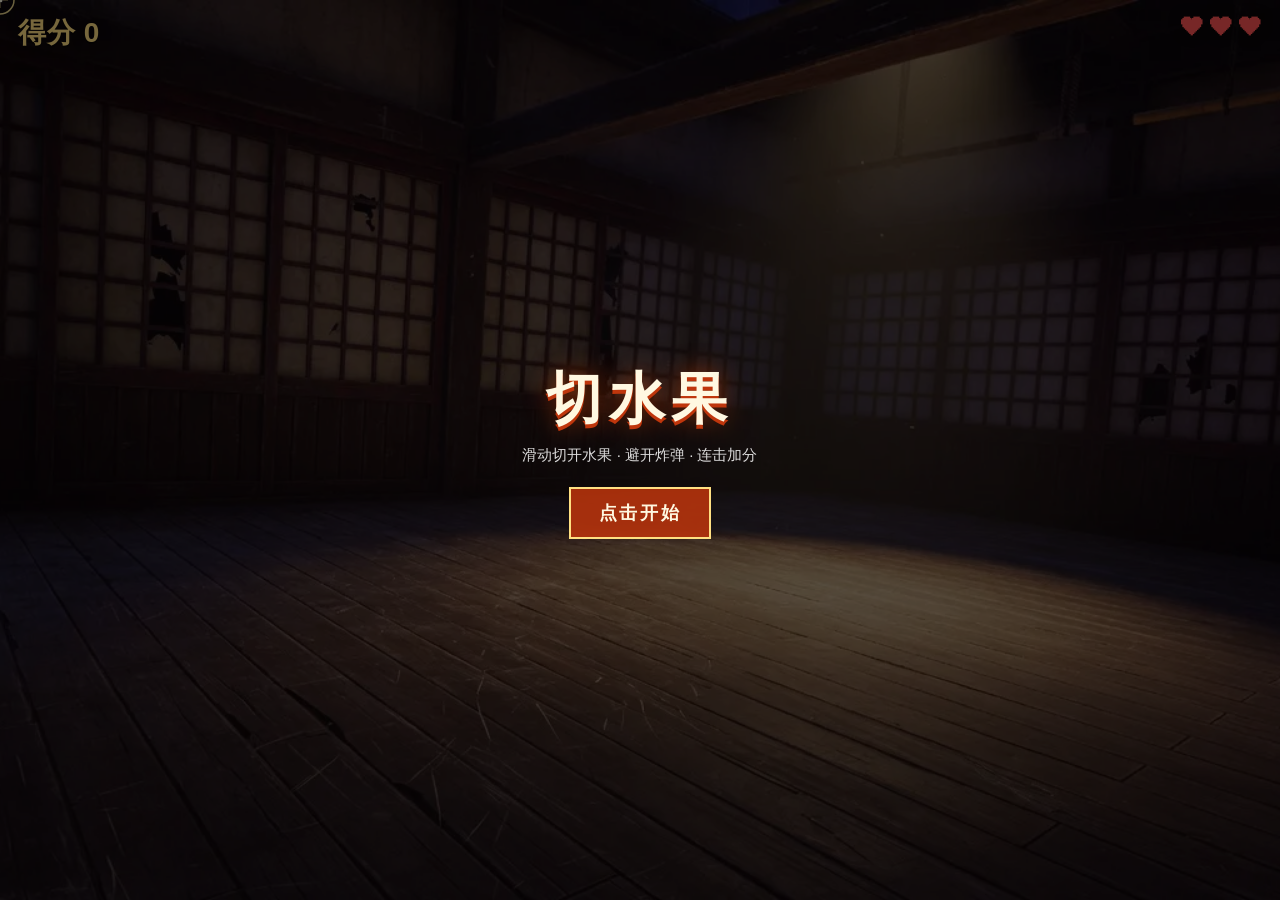
<file: plugins/saki-game-fruit-slice/index.html>
<!DOCTYPE html>
<html lang="zh-CN">
<head>
  <meta charset="UTF-8" />
  <meta name="viewport" content="width=device-width, initial-scale=1.0, maximum-scale=1.0, user-scalable=no" />
  <title>切水果</title>
  <style>
    * { box-sizing: border-box; margin: 0; padding: 0; user-select: none; -webkit-user-select: none; }
    html, body {
      width: 100%;
      height: 100%;
      overflow: hidden;
      background: #0b0705;
      font-family: "Trebuchet MS", "Segoe UI", sans-serif;
      color: #fff;
      cursor: none;
    }
    #game {
      display: block;
      width: 100%;
      height: 100%;
      touch-action: none;
    }
    .hud {
      position: absolute;
      inset: 0;
      pointer-events: none;
      padding: 14px 18px;
      display: flex;
      justify-content: space-between;
      align-items: flex-start;
      font-weight: 800;
      letter-spacing: 0.04em;
      text-shadow: 0 2px 0 #000, 0 0 12px rgba(0,0,0,0.6);
    }
    .score { font-size: 28px; color: #ffe082; }
    .lives { font-size: 22px; color: #ff5252; }
    .combo {
      position: absolute;
      left: 50%;
      top: 18%;
      transform: translateX(-50%);
      font-size: 42px;
      color: #ffeb3b;
      opacity: 0;
      pointer-events: none;
      text-shadow: 0 3px 0 #c62828;
      font-weight: 900;
    }
    .overlay {
      position: absolute;
      inset: 0;
      display: flex;
      flex-direction: column;
      align-items: center;
      justify-content: center;
      background: rgba(8, 5, 4, 0.55);
      pointer-events: auto;
      cursor: pointer;
    }
    .overlay h1 {
      font-size: 56px;
      letter-spacing: 0.12em;
      margin-bottom: 8px;
      color: #fff8e1;
      text-shadow: 0 4px 0 #bf360c, 0 0 24px rgba(255, 80, 0, 0.5);
    }
    .overlay p { opacity: 0.85; margin-bottom: 22px; font-size: 15px; }
    .overlay .start {
      padding: 12px 28px;
      border: 2px solid #ffe082;
      background: rgba(191, 54, 12, 0.85);
      color: #fff8e1;
      font-size: 18px;
      font-weight: 800;
      letter-spacing: 0.14em;
    }
    .hidden { display: none !important; }
  </style>
</head>
<body>
  <canvas id="game"></canvas>
  <div class="hud">
    <div class="score">得分 <span id="score">0</span></div>
    <div class="lives" id="lives">❤ ❤ ❤</div>
  </div>
  <div class="combo" id="combo"></div>
  <div class="overlay" id="startOverlay">
    <h1>切水果</h1>
    <p>滑动切开水果 · 避开炸弹 · 连击加分</p>
    <div class="start">点击开始</div>
  </div>
  <div class="overlay hidden" id="overOverlay">
    <h1>结束</h1>
    <p>得分 <span id="finalScore">0</span> · 最高 <span id="bestScore">0</span></p>
    <div class="start">再来一局</div>
  </div>
  <script>
    // Safe storage fallback — iframe sandbox without allow-same-origin
    // throws SecurityError on localStorage access. Use an in-memory map.
    const _memStore = {};
    const safeStorage = {
      get(key) {
        try { return localStorage.getItem(key); } catch { return _memStore[key] ?? null; }
      },
      set(key, val) {
        try { localStorage.setItem(key, val); } catch { _memStore[key] = String(val); }
      }
    };

    const canvas = document.getElementById("game");
    const ctx = canvas.getContext("2d");
    const scoreEl = document.getElementById("score");
    const livesEl = document.getElementById("lives");
    const comboEl = document.getElementById("combo");
    const startOverlay = document.getElementById("startOverlay");
    const overOverlay = document.getElementById("overOverlay");
    const finalScoreEl = document.getElementById("finalScore");
    const bestScoreEl = document.getElementById("bestScore");

    const BEST_KEY = "saki-fruit-slice-best";
    const FRUITS = [
      { id: "watermelon", score: 12, juice: "#ff3d57", r: 54 },
      { id: "apple", score: 8, juice: "#ff2d2d", r: 38 },
      { id: "orange", score: 8, juice: "#ff9100", r: 36 },
      { id: "banana", score: 10, juice: "#ffd54f", r: 44 },
      { id: "pineapple", score: 14, juice: "#ffca28", r: 50 },
      { id: "kiwi", score: 9, juice: "#7cb342", r: 34 }
    ];

    const images = {};
    const loadImage = (src) => new Promise((resolve) => {
      const img = new Image();
      img.onload = () => resolve(img);
      img.onerror = () => resolve(null);
      img.src = src;
    });

    let W = 0, H = 0, dpr = 1;
    let running = false;
    let score = 0;
    let lives = 3;
    let combo = 0;
    let comboUntil = 0;
    let waveTimer = 0;
    let difficulty = 1;
    let pointerX = 0, pointerY = 0;
    const entities = [];
    const particles = [];
    const popups = [];      // combo 飘字
    const shockwaves = [];  // 炸弹冲击波
    const trail = [];
    let pointerDown = false;
    let audioCtx = null;
    let shakeTime = 0;      // 剩余震动时间（秒）
    let shakeMag = 0;       // 当前震动幅度

    function resize() {
      dpr = Math.min(window.devicePixelRatio || 1, 2);
      W = canvas.clientWidth || 0;
      H = canvas.clientHeight || 0;
      canvas.width = Math.floor(W * dpr);
      canvas.height = Math.floor(H * dpr);
      ctx.setTransform(dpr, 0, 0, dpr, 0, 0);
    }
    window.addEventListener("resize", resize);

    function beep(freq, dur, type, vol) {
      try {
        if (!audioCtx) audioCtx = new (window.AudioContext || window.webkitAudioContext)();
        if (audioCtx.state === "suspended") audioCtx.resume();
        const t = audioCtx.currentTime;
        const osc = audioCtx.createOscillator();
        const g = audioCtx.createGain();
        osc.type = type || "square";
        osc.frequency.setValueAtTime(freq, t);
        g.gain.setValueAtTime(vol || 0.08, t);
        g.gain.exponentialRampToValueAtTime(0.001, t + dur);
        osc.connect(g);
        g.connect(audioCtx.destination);
        osc.start(t);
        osc.stop(t + dur);
      } catch {}
    }

    function spawnWave() {
      const n = Math.min(1 + Math.floor(Math.random() * (1 + Math.floor(difficulty))), 5);
      const bombChance = Math.min(0.06 + difficulty * 0.025, 0.22);
      for (let i = 0; i < n; i++) {
        const isBomb = Math.random() < bombChance && n > 1;
        const spec = FRUITS[Math.floor(Math.random() * FRUITS.length)];
        const fromLeft = Math.random() < 0.5;
        const x = fromLeft ? W * (0.08 + Math.random() * 0.30) : W * (0.62 + Math.random() * 0.30);
        // 加大初速度：让水果抛得更高（vy -680 .. -980），水平速度也加一点
        entities.push({
          kind: isBomb ? "bomb" : "fruit",
          spec,
          x,
          y: H + 40,
          vx: (fromLeft ? 1 : -1) * (120 + Math.random() * 200),
          vy: -(680 + Math.random() * 300 + difficulty * 15),
          rot: Math.random() * Math.PI * 2,
          vr: (Math.random() - 0.5) * 6,
          r: isBomb ? 36 : spec.r,
          sliced: false,
          missed: false
        });
      }
    }

    function splat(x, y, color, amount) {
      const n = amount || 24;
      for (let i = 0; i < n; i++) {
        const a = Math.random() * Math.PI * 2;
        const s = 120 + Math.random() * 340;
        particles.push({
          x, y,
          vx: Math.cos(a) * s,
          vy: Math.sin(a) * s - 60,
          life: 0.55 + Math.random() * 0.45,
          max: 1.0,
          color,
          size: 2 + Math.random() * 7
        });
      }
    }

    function sliceEntity(e) {
      if (e.sliced) return;
      e.sliced = true;   // 标记后 tick 渲染循环会跳过它（避免完整水果残留）
      if (e.kind === "bomb") {
        // 深爆 + 上升烟雾 + 橘红火花 + 金属碎片
        beep(70, 0.18, "sawtooth", 0.22);
        setTimeout(() => beep(50, 0.4, "sawtooth", 0.18), 80);

        // 冲击波（双层：亮白内圈 + 暗红外圈）
        shockwaves.push({ x: e.x, y: e.y, r: 10, max: 260, life: 0, maxLife: 0.55 });
        shockwaves.push({ x: e.x, y: e.y, r: 8, max: 180, life: 0, maxLife: 0.35, inner: true });

        // 屏幕震动
        shakeTime = 0.55;
        shakeMag = 14;

        // 中心火球（金红色大粒子）
        for (let i = 0; i < 18; i++) {
          const a = Math.random() * Math.PI * 2;
          const s = 260 + Math.random() * 340;
          particles.push({
            x: e.x, y: e.y,
            vx: Math.cos(a) * s, vy: Math.sin(a) * s,
            life: 0, max: 0.35 + Math.random() * 0.25,
            color: Math.random() < 0.5 ? "#ffeb3b" : "#ff6f00",
            size: 6 + Math.random() * 8
          });
        }
        // 上升烟雾
        for (let i = 0; i < 22; i++) {
          particles.push({
            x: e.x + (Math.random() - 0.5) * 40,
            y: e.y + (Math.random() - 0.5) * 20,
            vx: (Math.random() - 0.5) * 80,
            vy: -80 - Math.random() * 180,
            life: 0, max: 0.9 + Math.random() * 0.5,
            color: "#333",
            size: 12 + Math.random() * 14,
            smoke: true
          });
        }
        // 橙色火花飞溅
        for (let i = 0; i < 28; i++) {
          const a = Math.random() * Math.PI * 2;
          const s = 300 + Math.random() * 500;
          particles.push({
            x: e.x, y: e.y,
            vx: Math.cos(a) * s, vy: Math.sin(a) * s - 60,
            life: 0, max: 0.45 + Math.random() * 0.3,
            color: Math.random() < 0.6 ? "#ff6f00" : "#ffab40",
            size: 3 + Math.random() * 4
          });
        }
        // 金属碎片
        for (let i = 0; i < 12; i++) {
          const a = Math.random() * Math.PI * 2;
          const s = 200 + Math.random() * 280;
          particles.push({
            x: e.x, y: e.y,
            vx: Math.cos(a) * s, vy: Math.sin(a) * s - 40,
            life: 0, max: 0.7 + Math.random() * 0.3,
            color: "#bdbdbd",
            size: 2 + Math.random() * 3,
            metal: true
          });
        }
        // 画面里的水果/炸弹被冲击波炸开
        for (const t of entities) {
          if (t.kind === "half" || t.sliced) continue;
          const dx = t.x - e.x, dy = t.y - e.y;
          const dist = Math.hypot(dx, dy) || 1;
          const force = Math.max(0, 620 - dist * 1.2);
          t.vx += (dx / dist) * force;
          t.vy += (dy / dist) * force - 120;
          // 直接切飞水果
          if (t.kind === "fruit" && !t.sliced) sliceEntity(t);
        }
        lives = 0;
        endGame();
        return;
      }
      const now = performance.now();
      // combo 窗口从 700ms 拉长到 2500ms，让两波水果之间能接上连击
      if (now < comboUntil) combo += 1;
      else combo = 1;
      comboUntil = now + 2500;

      const gained = e.spec.score * combo;
      score += gained;
      scoreEl.textContent = String(score);

      splat(e.x, e.y, e.spec.juice, 28);
      beep(420 + Math.min(combo, 8) * 60, 0.14, "triangle", 0.1);

      // combo >=2 显示飘字特效（canvas 内绘制，不受 overlay 干扰）
      if (combo >= 2) {
        popups.push({
          x: e.x, y: e.y - 20,
          text: combo + " COMBO!",
          life: 0, max: 0.9,
          color: combo >= 5 ? "#ffeb3b" : "#fff176",
          scale: 0.6
        });
      }

      // 两个半水果碎片
      const halfVy = e.vy * 0.15;
      entities.push(
        { kind: "half", spec: e.spec, x: e.x - 10, y: e.y, vx: e.vx - 120, vy: halfVy - 60, rot: e.rot, vr: -5, r: e.r * 0.85, sliced: true, flip: 1, decay: 0 },
        { kind: "half", spec: e.spec, x: e.x + 10, y: e.y, vx: e.vx + 120, vy: halfVy - 50, rot: e.rot, vr: 5, r: e.r * 0.85, sliced: true, flip: -1, decay: 0 }
      );
    }

    function trailHits(e) {
      if (trail.length < 2) return false;
      for (let i = 1; i < trail.length; i++) {
        const a = trail[i - 1];
        const b = trail[i];
        const dx = b.x - a.x;
        const dy = b.y - a.y;
        const len2 = dx * dx + dy * dy || 1;
        let t = ((e.x - a.x) * dx + (e.y - a.y) * dy) / len2;
        t = Math.max(0, Math.min(1, t));
        const px = a.x + dx * t;
        const py = a.y + dy * t;
        const dist = Math.hypot(e.x - px, e.y - py);
        if (dist < e.r * 0.82 && Math.hypot(dx, dy) > 6) return true;
      }
      return false;
    }

    function pointer(e, down) {
      const rect = canvas.getBoundingClientRect();
      const x = (e.clientX ?? (e.touches && e.touches[0].clientX) ?? 0) - rect.left;
      const y = (e.clientY ?? (e.touches && e.touches[0].clientY) ?? 0) - rect.top;
      pointerX = x;
      pointerY = y;
      if (down === true) pointerDown = true;
      if (down === false) pointerDown = false;
      if (pointerDown) {
        trail.push({ x, y, t: performance.now() });
        if (trail.length > 16) trail.shift();
      }
    }
    canvas.addEventListener("pointerdown", (e) => { canvas.setPointerCapture(e.pointerId); pointer(e, true); });
    canvas.addEventListener("pointermove", (e) => pointer(e));
    canvas.addEventListener("pointerup", (e) => pointer(e, false));
    canvas.addEventListener("pointercancel", () => { pointerDown = false; });

    let last = 0;
    function tick(ts) {
      const dt = Math.min(0.033, (ts - last) / 1000 || 0.016);
      last = ts;
      ctx.clearRect(0, 0, W, H);

      // === 背景 ===
      const bg = images.bg;
      if (bg) {
        const scale = Math.max(W / bg.width, H / bg.height);
        const bw = bg.width * scale;
        const bh = bg.height * scale;
        ctx.drawImage(bg, (W - bw) / 2, (H - bh) / 2, bw, bh);
        ctx.fillStyle = "rgba(0,0,0,0.28)";
        ctx.fillRect(0, 0, W, H);
      } else {
        ctx.fillStyle = "#1a120c";
        ctx.fillRect(0, 0, W, H);
      }

      if (running) {
        // combo 过期检测
        if (performance.now() >= comboUntil) combo = 0;

        waveTimer -= dt;
        if (waveTimer <= 0) {
          spawnWave();
          waveTimer = Math.max(0.75, 1.55 - difficulty * 0.09);
          difficulty += 0.06;
        }

        const g = 820;
        for (const e of entities) {
          e.vy += g * dt;
          e.x += e.vx * dt;
          e.y += e.vy * dt;
          e.rot += e.vr * dt;

          // 只有 sliced=false 的完整水果/bomb 才能被切（half 碎片不需要再切）
          if (!e.sliced && e.kind !== "half" && pointerDown && trailHits(e)) sliceEntity(e);

          // 水果漏掉 → 扣命
          if (!e.sliced && e.kind === "fruit" && !e.missed && e.y > H + 80 && e.vy > 0) {
            e.missed = true;
            lives = Math.max(0, lives - 1);
            livesEl.textContent = "❤ ".repeat(lives).trim() || "—";
            beep(160, 0.2, "sine", 0.08);
            if (lives <= 0) endGame();
          }

          // half 碎片衰减
          if (e.kind === "half") e.decay = (e.decay || 0) + dt;
        }

        // 清理飞出屏幕的实体
        for (let i = entities.length - 1; i >= 0; i--) {
          const e = entities[i];
          if (e.y > H + 200 || e.x < -200 || e.x > W + 200) entities.splice(i, 1);
        }

        // 粒子物理（烟雾上浮+膨胀、金属碎片有阻尼）
        for (const p of particles) {
          if (p.smoke) {
            p.vy -= 60 * dt;          // 持续上浮
            p.vx *= 0.98;             // 水平阻尼
            p.size += 14 * dt;        // 持续膨胀
            p.life -= dt;
            continue;
          }
          p.vy += (p.metal ? 900 : 400) * dt;   // 金属碎片更重
          if (p.metal) p.vx *= 0.96;             // 金属有空气阻力
          p.x += p.vx * dt;
          p.y += p.vy * dt;
          p.life -= dt;
        }
        for (let i = particles.length - 1; i >= 0; i--) {
          if (particles[i].life <= 0) particles.splice(i, 1);
        }

        // 冲击波衰减
        for (const sw of shockwaves) {
          sw.life += dt;
          sw.r = 10 + (sw.max - 10) * Math.min(1, sw.life / sw.maxLife);
        }
        for (let i = shockwaves.length - 1; i >= 0; i--) {
          if (shockwaves[i].life >= shockwaves[i].maxLife) shockwaves.splice(i, 1);
        }

        // 屏幕震动衰减
        if (shakeTime > 0) {
          shakeTime -= dt;
          shakeMag *= 0.88;
        }

        // combo 飘字
        for (const p of popups) {
          p.life += dt;
          p.y -= 50 * dt;
          p.scale = 0.6 + p.life * 0.8;
        }
        for (let i = popups.length - 1; i >= 0; i--) {
          if (popups[i].life >= popups[i].max) popups.splice(i, 1);
        }

        // trail 时效管理
        const now = performance.now();
        while (trail.length && now - trail[0].t > 160) trail.shift();
        if (!pointerDown && trail.length) trail.shift();
      }

      // === 屏幕震动（影响后续所有渲染） ===
      let shakeX = 0, shakeY = 0;
      if (shakeTime > 0 && shakeMag > 0.3) {
        shakeX = (Math.random() - 0.5) * shakeMag * 2;
        shakeY = (Math.random() - 0.5) * shakeMag * 2;
        ctx.save();
        ctx.translate(shakeX, shakeY);
      }

      // === 烟雾粒子先画（底层） ===
      for (const p of particles) {
        if (!p.smoke) continue;
        const alpha = Math.max(0, Math.min(1, 1 - p.life / p.max)) * 0.55;
        ctx.globalAlpha = alpha;
        ctx.fillStyle = p.color;
        ctx.beginPath();
        ctx.arc(p.x, p.y, p.size, 0, Math.PI * 2);
        ctx.fill();
      }
      ctx.globalAlpha = 1;

      // === 普通粒子 ===
      for (const p of particles) {
        if (p.smoke) continue;
        ctx.globalAlpha = Math.max(0, 1 - p.life / p.max);
        ctx.fillStyle = p.color;
        ctx.beginPath();
        ctx.arc(p.x, p.y, p.size, 0, Math.PI * 2);
        ctx.fill();
      }
      ctx.globalAlpha = 1;

      // === 实体渲染（关键：跳过已切的完整水果，只画 half 碎片） ===
      for (const e of entities) {
        if (e.sliced && e.kind !== "half") continue;   // ← 修完整水果残留
        ctx.save();
        ctx.translate(e.x, e.y);
        ctx.rotate(e.rot);
        if (e.flip === -1) ctx.scale(-1, 1);
        const img = e.kind === "bomb"
          ? images.bomb
          : e.kind === "half"
            ? (images[e.spec.id + "_half"] || images[e.spec.id])
            : images[e.spec.id];
        const size = e.r * 2.2;
        if (e.kind === "half") ctx.globalAlpha = Math.max(0, 1 - (e.decay || 0) / 0.6);
        if (img) ctx.drawImage(img, -size / 2, -size / 2, size, size);
        else {
          ctx.fillStyle = e.kind === "bomb" ? "#222" : (e.spec && e.spec.juice) || "#fff";
          ctx.beginPath();
          ctx.arc(0, 0, e.r, 0, Math.PI * 2);
          ctx.fill();
        }
        ctx.globalAlpha = 1;
        ctx.restore();
      }

      // === trail 白线 ===
      if (trail.length > 1) {
        ctx.lineCap = "round";
        ctx.lineJoin = "round";
        ctx.strokeStyle = "rgba(255,255,255,0.95)";
        ctx.shadowColor = "#fff176";
        ctx.shadowBlur = 16;
        ctx.beginPath();
        ctx.moveTo(trail[0].x, trail[0].y);
        for (let i = 1; i < trail.length; i++) ctx.lineTo(trail[i].x, trail[i].y);
        ctx.lineWidth = 7;
        ctx.stroke();
        ctx.lineWidth = 2.5;
        ctx.strokeStyle = "#fffde7";
        ctx.stroke();
        ctx.shadowBlur = 0;
      }

      // === 冲击波（在 trail 之上，但要在震屏 translate 之内） ===
      for (const sw of shockwaves) {
        const t = sw.life / sw.maxLife;
        const alpha = Math.max(0, 1 - t);
        ctx.beginPath();
        ctx.strokeStyle = sw.inner
          ? `rgba(255, 248, 225, ${alpha * 0.9})`
          : `rgba(255, 140, 30, ${alpha * 0.7})`;
        ctx.lineWidth = sw.inner ? 5 : 10;
        ctx.arc(sw.x, sw.y, sw.r, 0, Math.PI * 2);
        ctx.stroke();
        // 内圈再加一个实心亮圆快速衰减
        if (sw.inner) {
          ctx.beginPath();
          ctx.fillStyle = `rgba(255, 235, 150, ${alpha * 0.5})`;
          ctx.arc(sw.x, sw.y, sw.r * 0.55, 0, Math.PI * 2);
          ctx.fill();
        }
      }

      // === 自定义光标/准星（canvas 内绘制，替代 CSS cursor:none） ===
      {
        const hot = trail.length ? trail[trail.length - 1] : { x: pointerX, y: pointerY };
        ctx.save();
        ctx.translate(hot.x, hot.y);
        // 外圈淡金色准星
        ctx.strokeStyle = "rgba(255, 235, 150, 0.9)";
        ctx.lineWidth = 1.5;
        ctx.beginPath();
        ctx.arc(0, 0, 14, 0, Math.PI * 2);
        ctx.stroke();
        // 中心点
        ctx.fillStyle = "#fffde7";
        ctx.beginPath();
        ctx.arc(0, 0, 2.5, 0, Math.PI * 2);
        ctx.fill();
        // 十字短线
        ctx.strokeStyle = "rgba(255, 235, 150, 0.7)";
        ctx.lineWidth = 1;
        ctx.beginPath();
        ctx.moveTo(-8, 0); ctx.lineTo(-3, 0);
        ctx.moveTo(3, 0); ctx.lineTo(8, 0);
        ctx.moveTo(0, -8); ctx.lineTo(0, -3);
        ctx.moveTo(0, 3); ctx.lineTo(0, 8);
        ctx.stroke();
        ctx.restore();
      }

      // === combo 飘字 ===
      for (const p of popups) {
        ctx.save();
        const alpha = Math.max(0, 1 - p.life / p.max);
        ctx.globalAlpha = alpha;
        ctx.translate(p.x, p.y);
        ctx.scale(p.scale, p.scale);
        ctx.font = "900 28px 'Trebuchet MS', sans-serif";
        ctx.textAlign = "center";
        ctx.textBaseline = "middle";
        ctx.strokeStyle = "#c62828";
        ctx.lineWidth = 3;
        ctx.strokeText(p.text, 0, 0);
        ctx.fillStyle = p.color;
        ctx.fillText(p.text, 0, 0);
        ctx.restore();
      }

      // === 恢复屏幕震动位移 ===
      if (shakeTime > 0 && shakeMag > 0.3) ctx.restore();

      requestAnimationFrame(tick);
    }

    function startGame() {
      score = 0;
      lives = 3;
      combo = 0;
      comboUntil = 0;
      difficulty = 1;
      waveTimer = 0.3;
      entities.length = 0;
      particles.length = 0;
      popups.length = 0;
      trail.length = 0;
      scoreEl.textContent = "0";
      livesEl.textContent = "❤ ❤ ❤";
      comboEl.style.opacity = "0";
      startOverlay.classList.add("hidden");
      overOverlay.classList.add("hidden");
      running = true;
      beep(520, 0.12, "square", 0.06);
    }

    function endGame() {
      running = false;
      pointerDown = false;
      const prevBest = Number(safeStorage.get(BEST_KEY) || 0);
      const best = Math.max(score, prevBest);
      safeStorage.set(BEST_KEY, String(best));
      finalScoreEl.textContent = String(score);
      bestScoreEl.textContent = String(best);
      overOverlay.classList.remove("hidden");
    }

    startOverlay.addEventListener("click", startGame);
    overOverlay.addEventListener("click", startGame);

    (async function boot() {
      try {
        // Wait until the canvas has real dimensions (iframe may not be laid out yet)
        for (let i = 0; i < 20; i++) {
          resize();
          if (W > 10 && H > 10) break;
          await new Promise((r) => setTimeout(r, 25));
        }
        if (!W || !H) {
          const p = canvas.parentElement;
          if (p) {
            canvas.style.width = p.clientWidth + "px";
            canvas.style.height = p.clientHeight + "px";
            resize();
          }
        }

        const jobs = [["bg", "assets/bg.webp"], ["bomb", "assets/bomb.webp"]];
        for (const f of FRUITS) {
          jobs.push([f.id, "assets/" + f.id + ".webp"]);
          jobs.push([f.id + "_half", "assets/" + f.id + "_half.webp"]);
        }
        await Promise.all(jobs.map(async ([k, src]) => { images[k] = await loadImage(src); }));
        bestScoreEl.textContent = safeStorage.get(BEST_KEY) || "0";
        requestAnimationFrame(tick);
      } catch (err) {
        console.error("[fruit-slice] boot error:", err);
        bestScoreEl.textContent = safeStorage.get(BEST_KEY) || "0";
        startOverlay.classList.remove("hidden");
        startOverlay.querySelector(".start").textContent = "加载失败 点击重试";
        startOverlay.onclick = () => location.reload();
      }
    })();
  </script>
</body>
</html>
</file>
